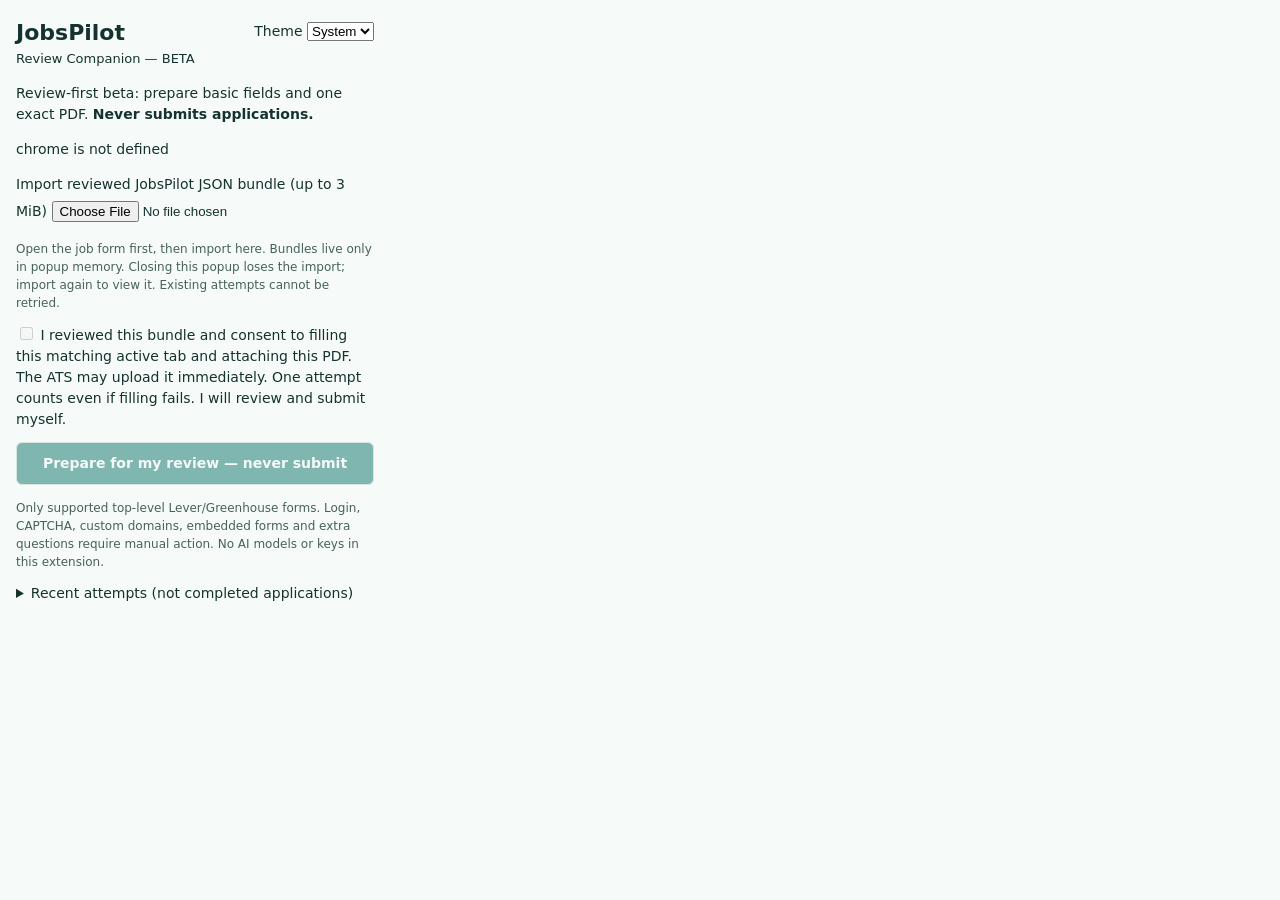
<file: companion/popup.html>
<!doctype html>
<html lang="en">
<head>
  <meta charset="utf-8">
  <meta name="viewport" content="width=device-width, initial-scale=1">
  <title>JobsPilot Review Companion — BETA</title>
  <link rel="stylesheet" href="popup.css">
  <script src="core.js" defer></script>
  <script src="popup.js" defer></script>
</head>
<body>
  <header><h1>JobsPilot <span>Review Companion — BETA</span></h1>
    <label>Theme <select id="theme"><option value="auto">System</option><option value="light">Light</option><option value="dark">Dark</option></select></label>
  </header>
  <p>Review-first beta: prepare basic fields and one exact PDF. <strong>Never submits applications.</strong></p>
  <p id="quota" role="status">Checking the attempt allowance…</p>
  <label for="bundle">Import reviewed JobsPilot JSON bundle (up to 3 MiB)</label>
  <input id="bundle" type="file" accept=".json,application/json">
  <p class="muted">Open the job form first, then import here. Bundles live only in popup memory. Closing this popup loses the import; import again to view it. Existing attempts cannot be retried.</p>
  <section id="review" hidden>
    <h2 id="job"></h2>
    <a id="job-link" target="_blank" rel="noopener noreferrer">Open supported job (not an application submission)</a>
    <p id="candidate"></p>
    <p id="resume"></p>
    <h2>Website selection rationale</h2>
    <p id="reason"></p>
    <ul id="gaps"></ul>
  </section>
  <label class="consent"><input id="consent" type="checkbox" disabled>
    I reviewed this bundle and consent to filling this matching active tab and attaching this PDF. The ATS may upload it immediately. One attempt counts even if filling fails. I will review and submit myself.
  </label>
  <button id="fill" type="button" disabled>Prepare for my review — never submit</button>
  <p id="result" role="status" aria-live="polite"></p>
  <p class="muted">Only supported top-level Lever/Greenhouse forms. Login, CAPTCHA, custom domains, embedded forms and extra questions require manual action. No AI models or keys in this extension.</p>
  <details><summary>Recent attempts (not completed applications)</summary><ol id="history"></ol></details>
</body>
</html>
</file>
<file: companion/popup.css>
:root { color-scheme: light dark; --bg: #f6faf9; --fg: #15332e; --muted: #47615b; --border: #b9d1ca; --accent: #0d756a; }
@media (prefers-color-scheme: dark) {
  :root { --bg: #101c1a; --fg: #e4f5f0; --muted: #a4bfb7; --border: #3e5a53; --accent: #14b8a6; }
}
:root[data-theme="light"] { color-scheme: light; --bg: #f6faf9; --fg: #15332e; --muted: #47615b; --border: #b9d1ca; --accent: #0d756a; }
:root[data-theme="dark"] { color-scheme: dark; --bg: #101c1a; --fg: #e4f5f0; --muted: #a4bfb7; --border: #3e5a53; --accent: #14b8a6; }
* { box-sizing: border-box; }
body { width: 390px; margin: 0; padding: 16px; background: var(--bg); color: var(--fg); font: 14px/1.5 system-ui, sans-serif; }
header { display: flex; align-items: flex-start; justify-content: space-between; gap: 8px; }
h1 { margin: 0; font-size: 22px; }
h1 span { display: block; font-size: 13px; font-weight: 500; }
h2 { font-size: 15px; margin-bottom: 6px; }
p, li { overflow-wrap: anywhere; }
a { color: var(--accent); }
input[type="file"], select { max-width: 100%; margin: 6px 0; }
.muted { color: var(--muted); font-size: 12px; }
section { border-block: 1px solid var(--border); padding-bottom: 8px; margin: 12px 0; }
.consent { display: block; margin-block: 12px; }
button { width: 100%; padding: 10px; border: 1px solid var(--border); border-radius: 6px; background: var(--accent); color: var(--bg); font: inherit; font-weight: 600; cursor: pointer; }
button:disabled { opacity: .5; cursor: not-allowed; }
:focus-visible { outline: 2px solid var(--accent); outline-offset: 3px; }
#result { white-space: pre-line; }
</file>
